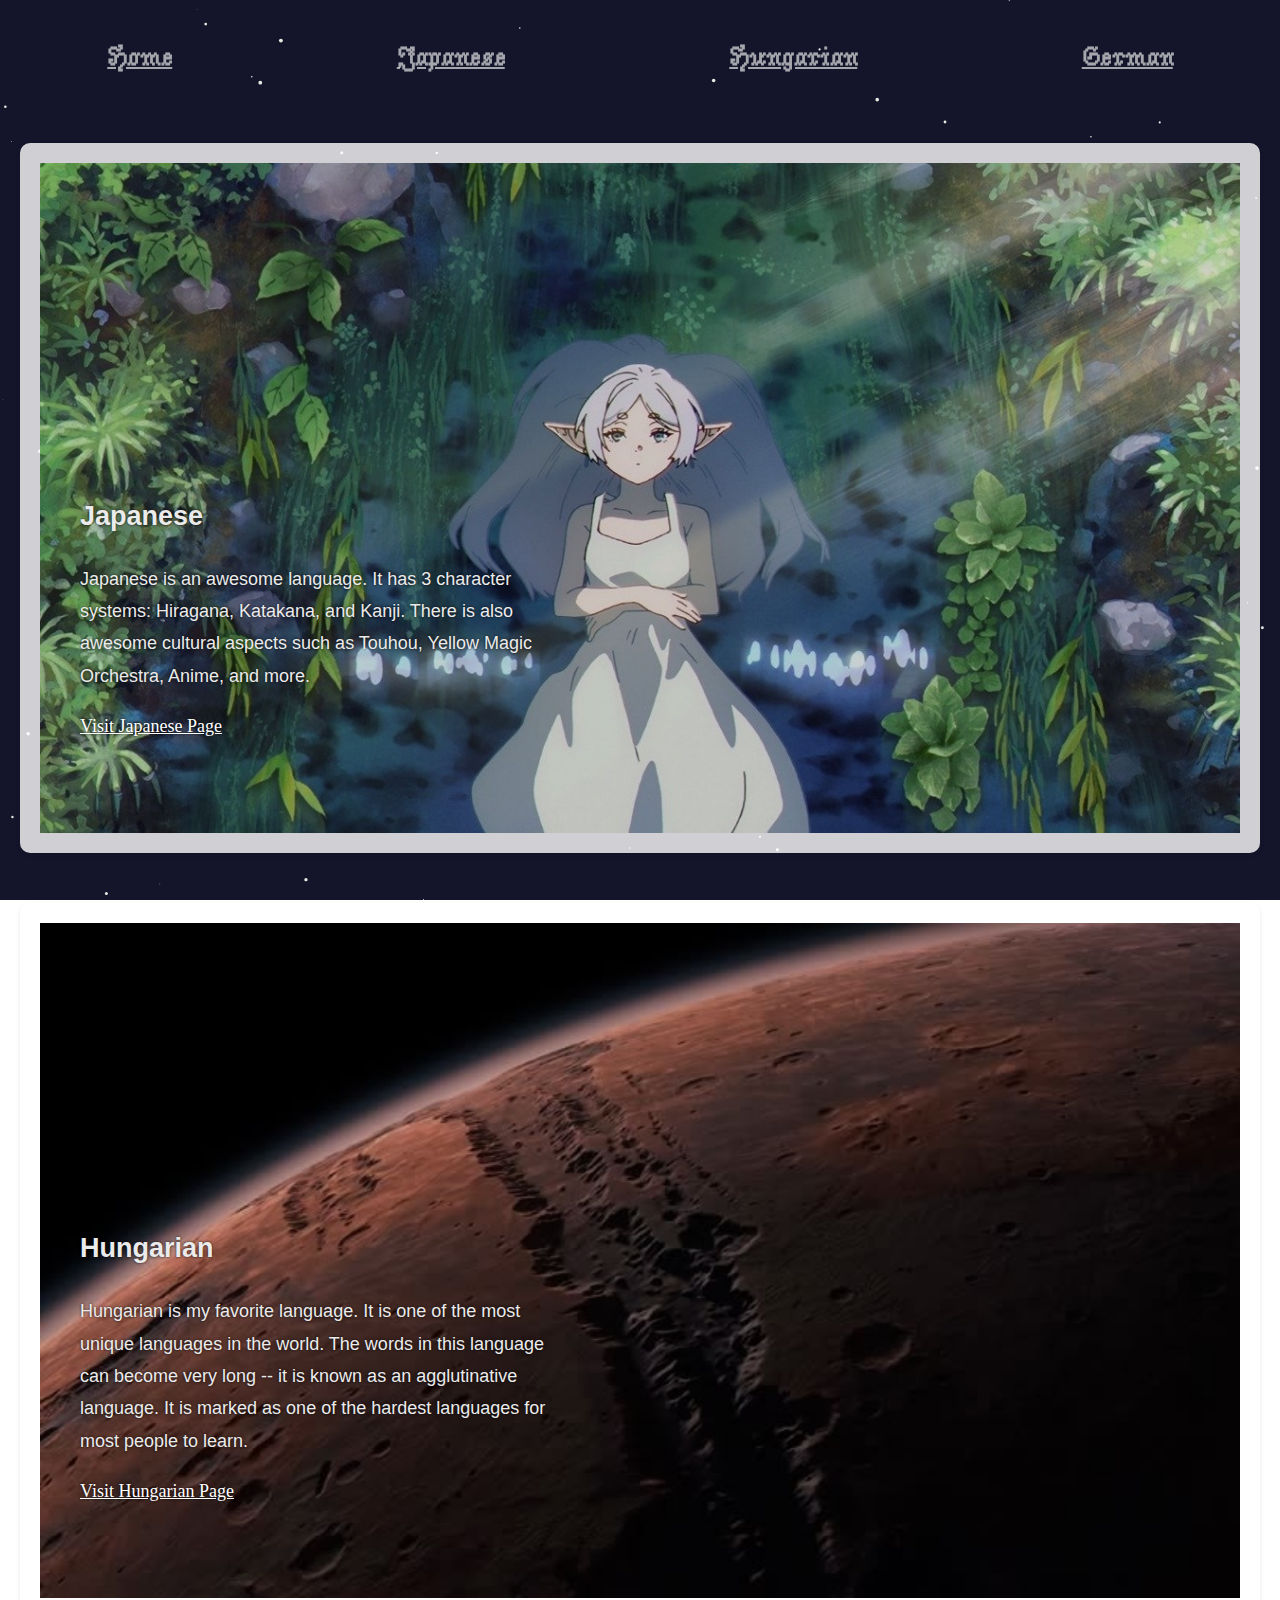
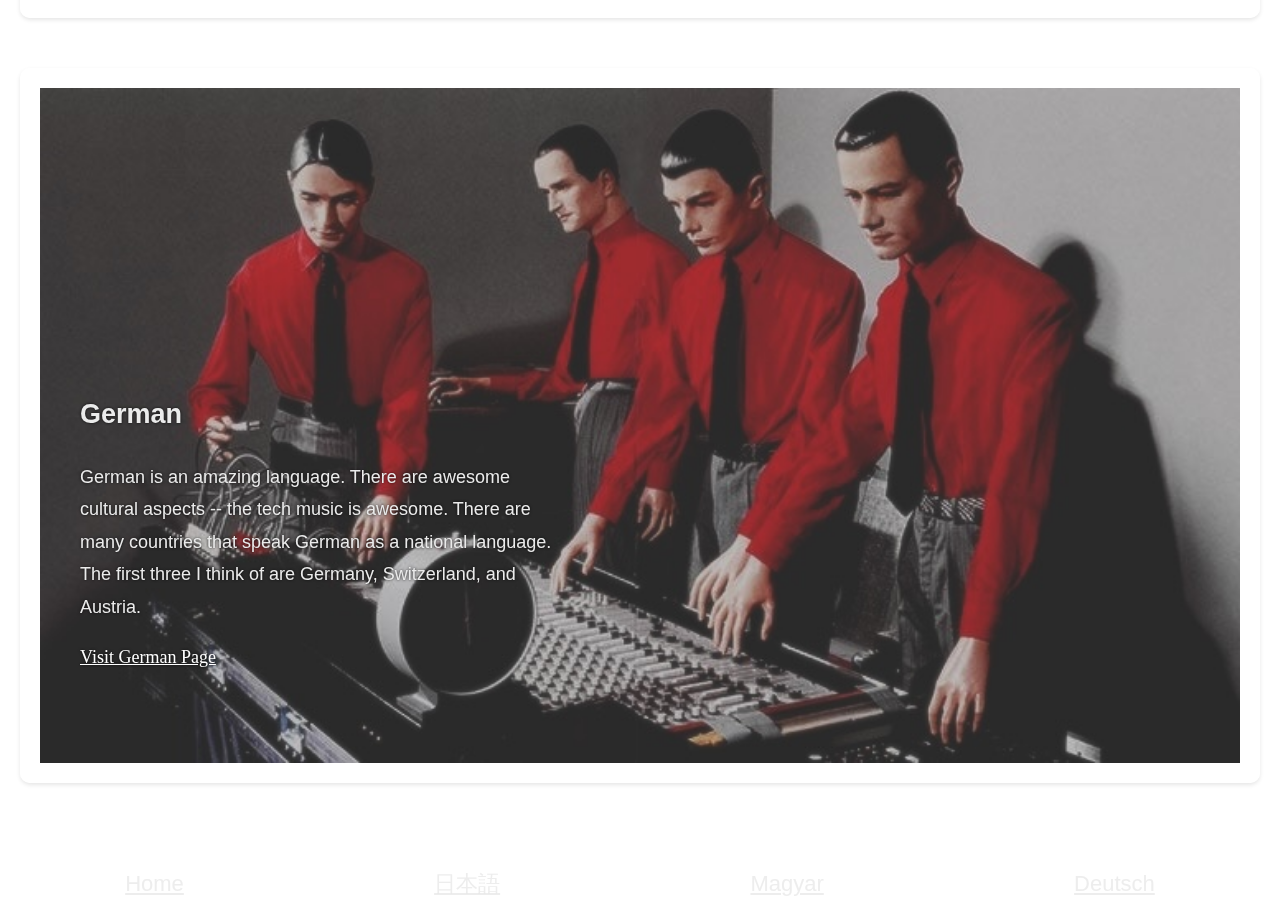
<file: index.html>
<!DOCTYPE html>
    <head>
        <meta charset="UTF-8">
        <meta name="viewport" content="width=device-width, initial-scale=1.0">
        <title>Cristina Languages</title>
        <link rel="stylesheet" href="styles.css">
        <link rel="stylesheet" href="index.css">
        <!-- Pixely Font -->
        <link href="https://fonts.googleapis.com/css2?family=Jacquarda+Bastarda+9&display=swap" rel="stylesheet">
        <link rel="preconnect" href="https://fonts.googleapis.com">
    </head>

    <body>
        <!--canvas with stars-->
        <div id="myBackground">
            <canvas id="starryBackground"></canvas>
        </div>

        <!--nav bar info-->
        <header>
            <!--links to each page-->
            <nav>
                <ul>
                    <li><a href="index.html">Home</a></li>
                    <li><a href="japanese.html">Japanese</a></li>
                    <li><a href="hungarian.html">Hungarian</a></li>
                    <li><a href="german.html">German</a></li>
                </ul>
            </nav>
        </header>

        <!--content goes here-->
        <main>
            <section id="japaneseSection">
                <!--Image Sizes-->
                <picture>
                    <!--Small Image-->
                    <source srcset="images/frierenMobile.jpg" media="(max-width: 600px)">

                    <!--Default-->
                    <img src="images/frierenFull.jpg" alt="Image of Frieren in Water">
                </picture>

                <!--Text to be overlaid-->
                <div class="textChunkOverlay">
                    <div class="textChunk">
                        <h2>Japanese</h2>
                        <p>
                            Japanese is an awesome language.
                            It has 3 character systems: Hiragana,
                            Katakana, and Kanji.
                            There is also awesome cultural aspects
                            such as Touhou, Yellow Magic Orchestra, 
                            Anime, and more.
                        </p>
                        <a href="japanese.html">Visit Japanese Page</a>
                    </div>
                </div>
            </section>

            <section id="hungarianSection">
                <!--Image Sizes-->
                <picture>
                    <!--Small Image-->
                    <source srcset="images/marsMobile.jpg" media="(max-width: 600px)">

                    <!--Default-->
                    <img src="images/mars.jpg" alt="Image of Mars">
                </picture>

                <!--Text to be overlaid-->
                <div class="textChunkOverlay">
                    <div class="textChunk">
                        <h2>Hungarian</h2>
                        <p>
                            Hungarian is my favorite language.
                            It is one of the most unique languages
                            in the world. The words in this language
                            can become very long -- it is known as an
                            agglutinative language. It is marked as
                            one of the hardest languages for most people
                            to learn.
                        </p>
                        <a href="hungarian.html">Visit Hungarian Page</a>
                    </div>
                </div>
            </section>

            <section id="germanSection">
                <!--Image Sizes-->
                <picture>
                    <!--Small Image-->
                    <source srcset="images/kraftwerkMobile.jpg" media="(max-width: 600px)" >

                    <!--Default-->
                    <img src="images/kraftwerk.jpg" alt="Image of kraftwerk with instruments" >
                </picture>
                <!--Text to be overlaid-->
                <div class="textChunkOverlay">
                    <div class="textChunk">
                        <h2>German</h2>
                        <p>
                            German is an amazing language. There are
                            awesome cultural aspects -- the tech
                            music is awesome. There are many countries
                            that speak German as a national language.
                            The first three I think of are Germany,
                            Switzerland, and Austria.
                        </p>
                        <a href="german.html">Visit German Page</a>
                    </div>
                </div>
            </section>

        </main>

        <!--links to the other pages-->
        <footer>
            <ul>
                <li><a href="index.html">Home</a></li>
                <li><a href="japanese.html">日本語</a></li>
                <li><a href="hungarian.html">Magyar</a></li>
                <li><a href="german.html">Deutsch</a></li>
            </ul>
        </footer>

        <!--Load in the Javascript!-->
        <script src="script.js"></script>
    </body>

</html>
</file>
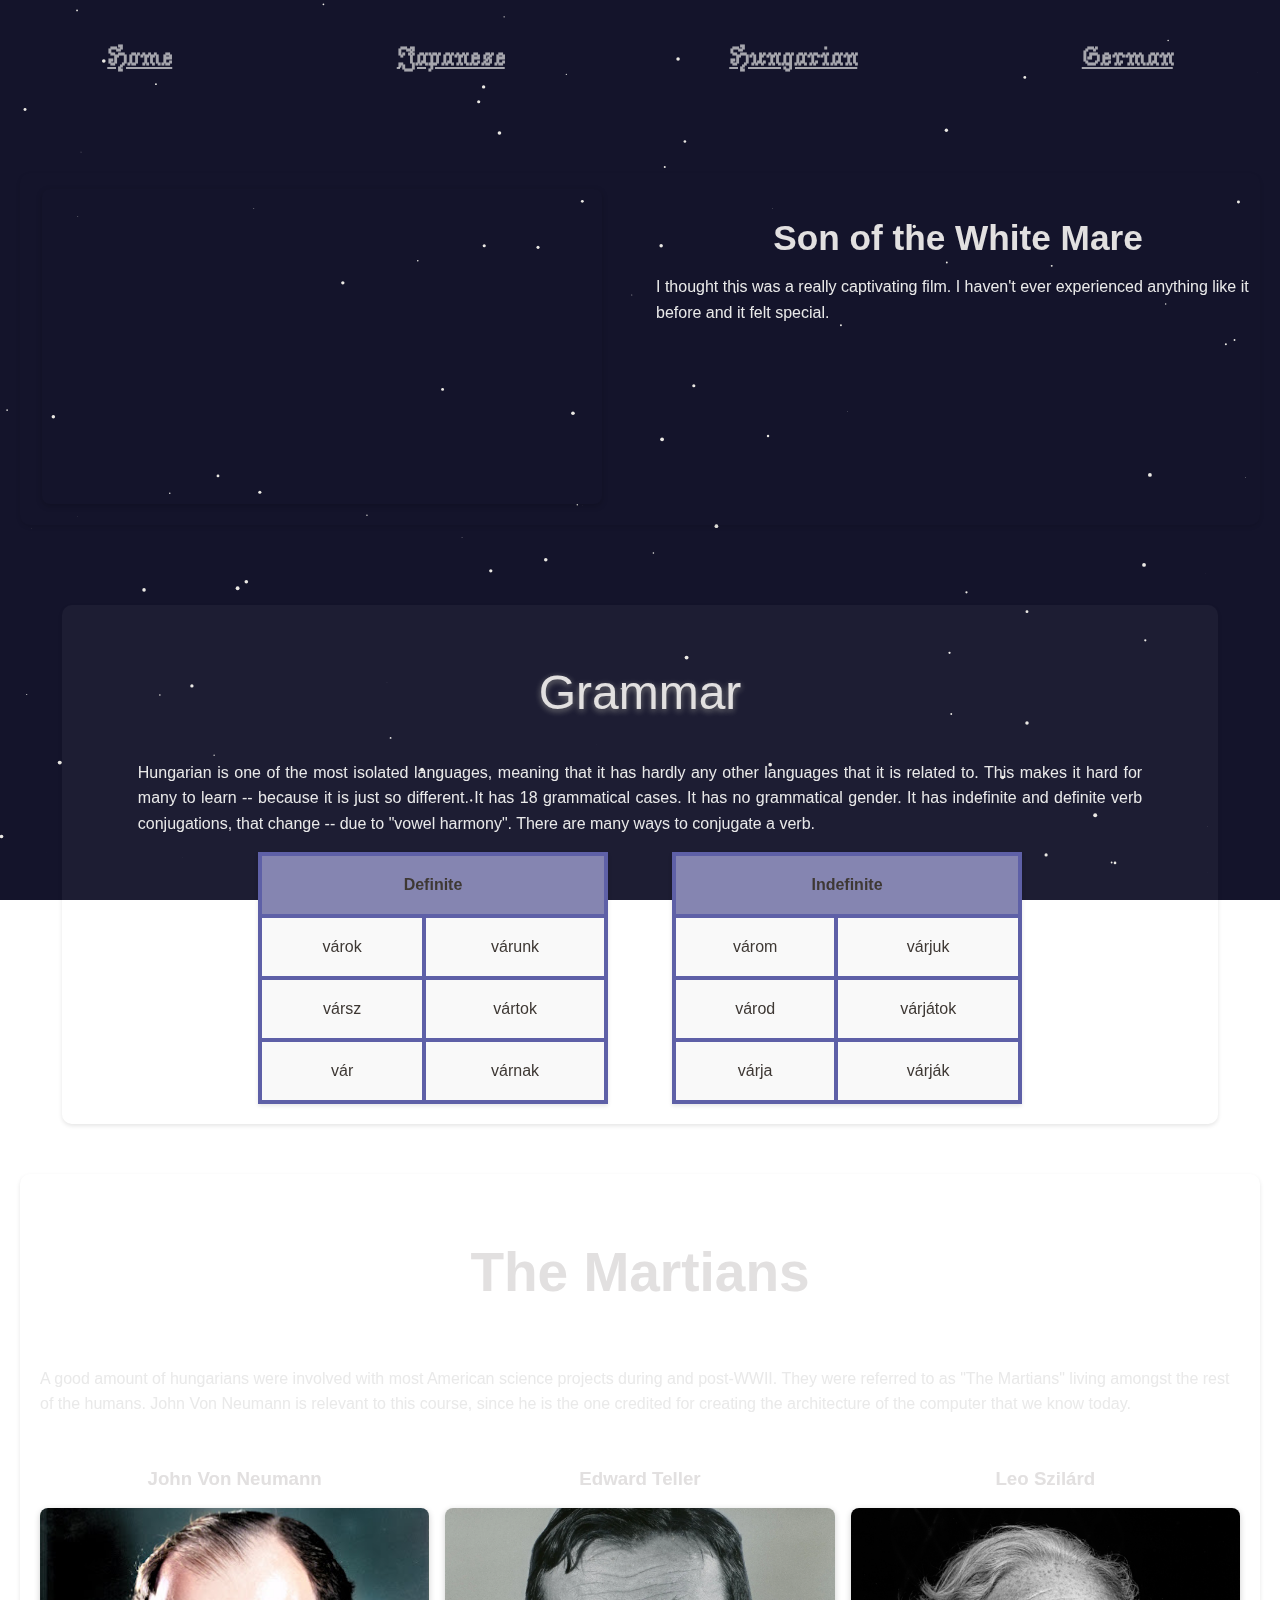
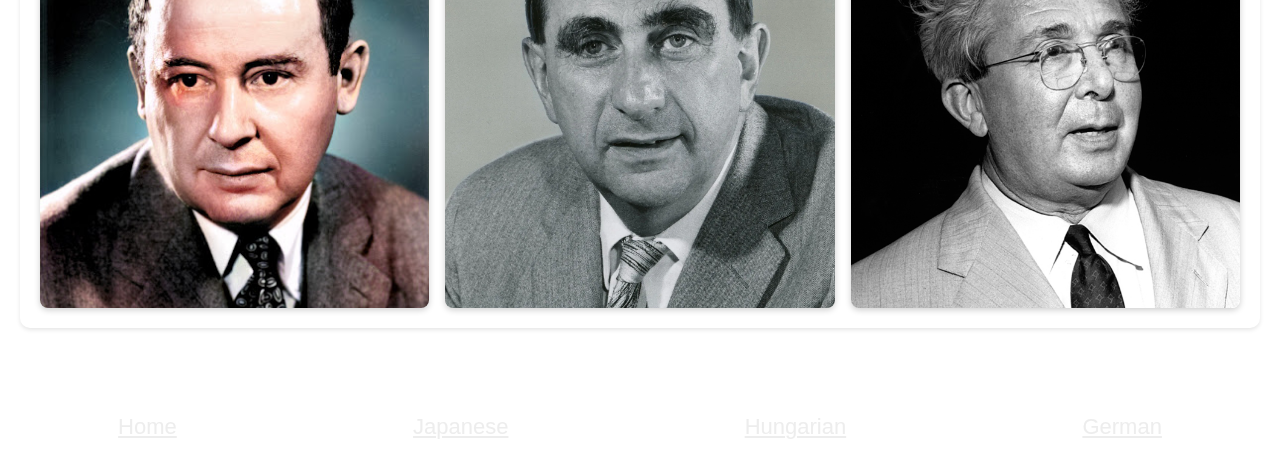
<file: hungarian.html>
<!DOCTYPE html>
    <head>
        <meta charset="UTF-8">
        <meta name="viewport" content="width=device-width, initial-scale=1.0">
        <title>Cristina Languages</title>
        <link rel="stylesheet" href="styles.css">
        <link rel="stylesheet" href="hungarian.css">
        <!-- Pixely Font -->
        <link href="https://fonts.googleapis.com/css2?family=Jacquarda+Bastarda+9&display=swap" rel="stylesheet">
        <link rel="preconnect" href="https://fonts.googleapis.com">
    </head>

    <body>
        <!--canvas with stars-->
        <div id="myBackground">
            <canvas id="starryBackground"></canvas>
        </div>
        <!--nav bar info-->
        <header>
            
            <!--links to each page-->
            <nav>
                <ul>
                    <li><a href="index.html">Home</a></li>
                    <li><a href="japanese.html">Japanese</a></li>
                    <li><a href="hungarian.html">Hungarian</a></li>
                    <li><a href="german.html">German</a></li>
                </ul>
            </nav>
        </header>

        <!--content goes here-->
        <main>
            
            <section id="whiteMareSection">
                <div id="whiteMareMedia">
                    <iframe id="whiteMareVideo" src="https://www.youtube.com/embed/oQpIt3WgDHg?si=BpfxbeglaHEqgIdv" title="YouTube video player" frameborder="0" allow="accelerometer; autoplay; clipboard-write; encrypted-media; gyroscope; picture-in-picture; web-share" referrerpolicy="strict-origin-when-cross-origin" allowfullscreen></iframe>
                </div>
                
                <div id="whiteMareInformation">
                    <h2>Son of the White Mare</h2>
                    <p>
                    I thought this was a really captivating film.
                    I haven't ever experienced anything like it
                    before and it felt special.
                    </p>
                </div>
                
            </section>

            <section id="conjugationSection">
                <h2>Grammar</h2>
                <p>
                    Hungarian is one of the most isolated languages,
                    meaning that it has hardly any other languages that
                    it is related to. This makes it hard for many to
                    learn -- because it is just so different.
                    It has 18 grammatical cases. It has no grammatical
                    gender. It has indefinite and definite verb
                    conjugations, that change -- due to "vowel harmony".
                    There are many ways to conjugate a verb.
                </p>
                <div id="conjugationTables">
                    <table>
                        <tr>
                            <th colspan="2">Definite</th>
                        </tr>
                        <tr>
                            <td>várok</td>
                            <td>várunk</td>
                        </tr>
                        <tr>
                            <td>vársz</td>
                            <td>vártok</td>
                        </tr>
                        <tr>
                            <td>vár</td>
                            <td>várnak</td>
                        </tr>
                    </table>
                    <table>
                        <tr>
                            <th colspan="2">Indefinite</th>
                        </tr>
                        <tr>
                            <td>várom</td>
                            <td>várjuk</td>
                        </tr>
                        <tr>
                            <td>várod</td>
                            <td>várjátok</td>
                        </tr>
                        <tr>
                            <td>várja</td>
                            <td>várják</td>
                        </tr>
                    </table>
                </div>
                
            </section>

            <section id="martiansSection">
                <div id="martianInformation">
                    <h2>The Martians</h2>
                    <p>
                        A good amount of hungarians were involved with most
                        American science projects during and post-WWII. 
                        They were referred to as "The Martians" living
                        amongst the rest of the humans. 

                        John Von Neumann is relevant to this course, since 
                        he is the one credited for creating the architecture
                        of the computer that we know today. 
                    </p>
                </div>
                

                <div id="people">
                    <div class="person">
                        <h3>John Von Neumann</h3>
                        <img src="images/vonneumann.jpg" alt="Image of Von Neumann">
                    </div>
                    
                    <div class="person">
                        <h3>Edward Teller</h3>
                        <img src="images/teller.jpg" alt="Image of Edward Teller">
                    </div>
                    
                    <div class="person">
                        <h3>Leo Szilárd</h3>
                        <img src="images/szilard.png" alt="Image of Leonard Szilárd">
                    </div>
                    
                </div>
                
            </section>

        </main>

        <!--links to the other pages-->
        <footer>
            <ul>
                <li><a href="index.html">Home</a></li>
                <li><a href="japanese.html">Japanese</a></li>
                <li><a href="hungarian.html">Hungarian</a></li>
                <li><a href="german.html">German</a></li>
            </ul>
        </footer>
        <!--Load in the Javascript!-->
        <script src="script.js"></script>
    </body>

</html>
</file>
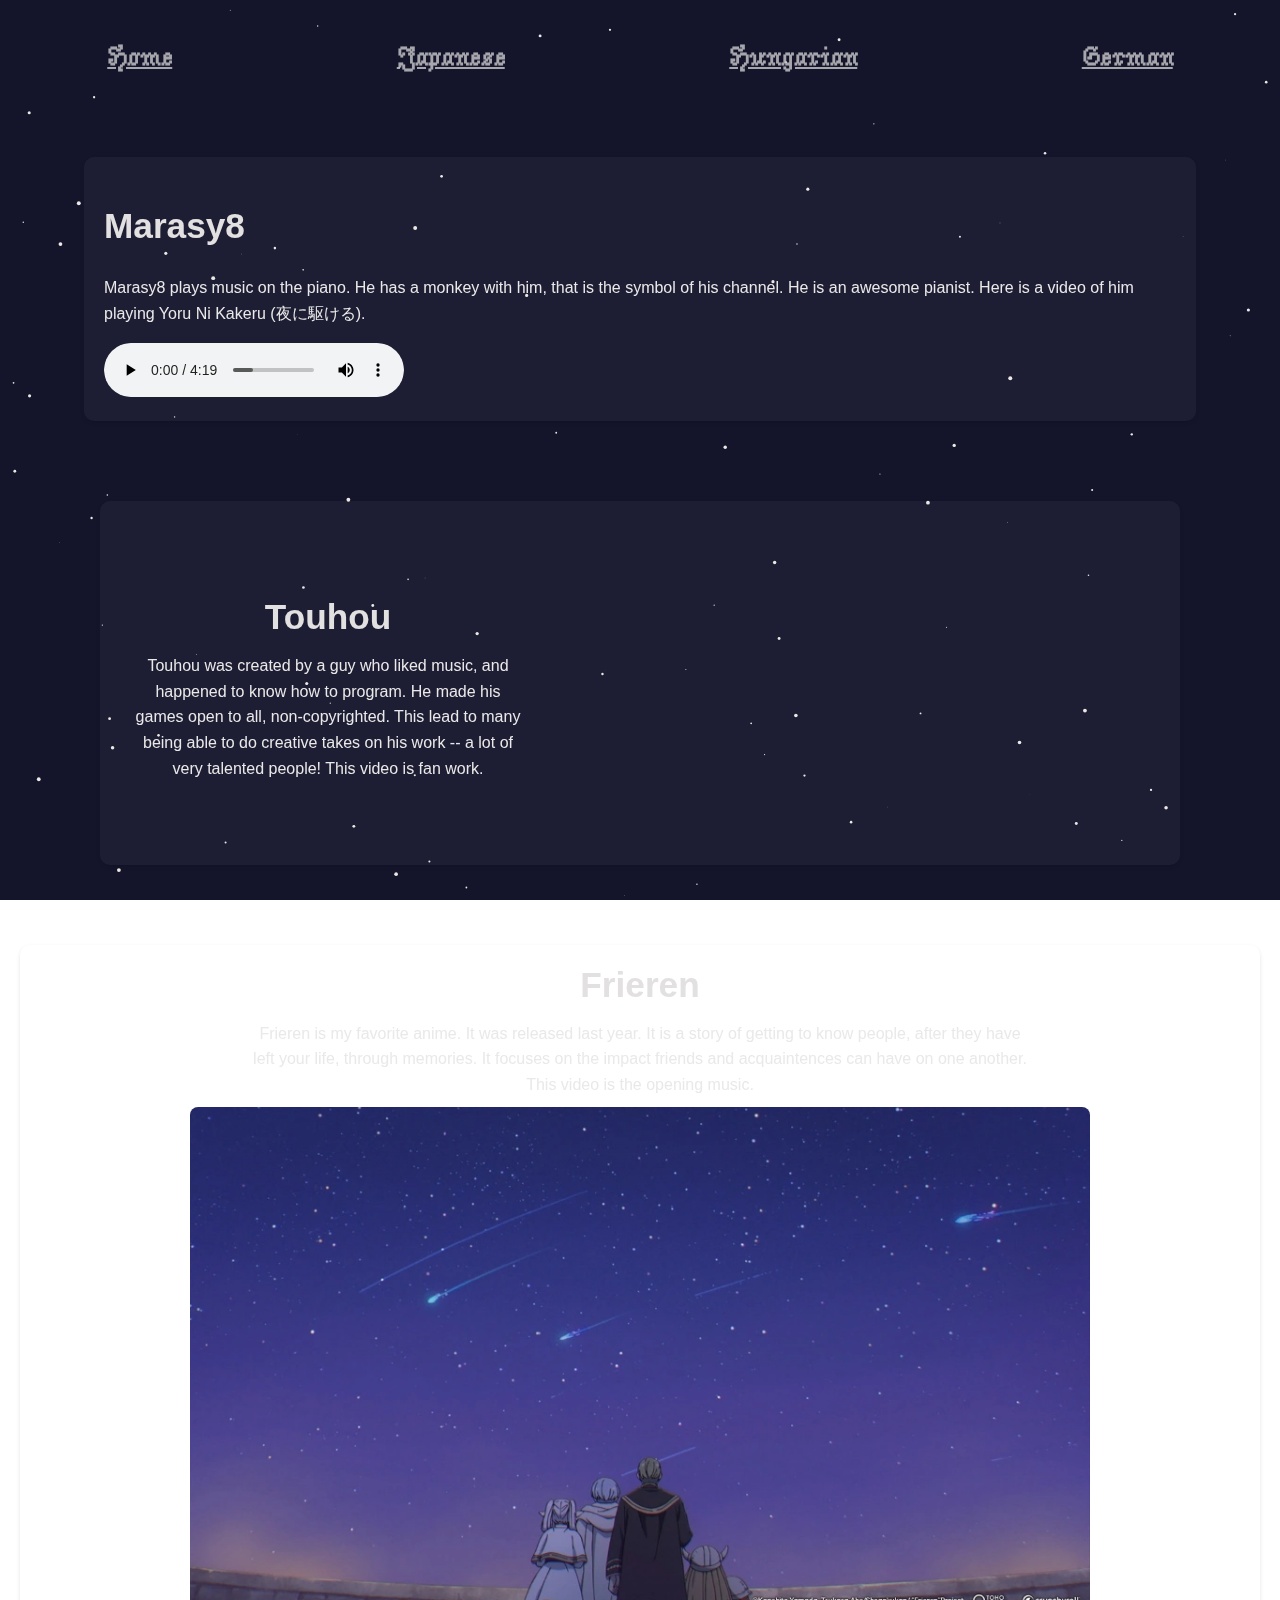
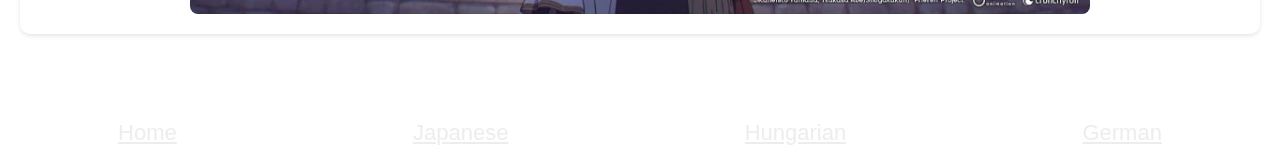
<file: japanese.html>
<!DOCTYPE html>
    <head>
        <meta charset="UTF-8">
        <meta name="viewport" content="width=device-width, initial-scale=1.0">
        <title>Cristina Languages</title>
        <link rel="stylesheet" href="styles.css">
        <link rel="stylesheet" href="japanese.css">
        <!-- Pixely Font -->
        <link href="https://fonts.googleapis.com/css2?family=Jacquarda+Bastarda+9&display=swap" rel="stylesheet">
        <link rel="preconnect" href="https://fonts.googleapis.com">
    </head>

    <body>
         <!--canvas with stars-->
         <div id="myBackground">
            <canvas id="starryBackground"></canvas>
        </div>
        <!--nav bar info-->
        <header>
            <!--links to each page-->
            <nav>
                <ul>
                    <li><a href="index.html">Home</a></li>
                    <li><a href="japanese.html">Japanese</a></li>
                    <li><a href="hungarian.html">Hungarian</a></li>
                    <li><a href="german.html">German</a></li>
                </ul>
            </nav>
        </header>

        <!--content goes here-->
        <main>
            <section id="marasy8Section">

                <h2 id="marasy8Header">Marasy8</h2>
                <p id="marasy8Information">
                    Marasy8 plays music on the piano. 
                    He has a monkey with him, that is the symbol 
                    of his channel. He is an awesome pianist. 
                    Here is a video of him playing Yoru Ni Kakeru
                    (夜に駆ける). 
                </p>
                <audio id="marasy8Audio" controls>
                    <source src="media/yorunikakeru.mp3" type="audio/mp3">
                </audio>
            </section>

            <section id="touhouSection">
                <div id="touhouInformation">
                    <h2>Touhou</h2>
                    <p>
                        Touhou was created by a guy who liked music,
                        and happened to know how to program.

                        He made his games open to all, non-copyrighted.
                        This lead to many being able to do creative
                        takes on his work -- a lot of very talented
                        people! This video is fan work.
                    </p>
                </div>
                <div id="touhouMedia">
                    <iframe width="560" height="315" src="https://www.youtube.com/embed/ByMkrU6D-uM?si=M-ckBkdF_uE_9VVJ" title="YouTube video player" frameborder="0" allow="accelerometer; autoplay; clipboard-write; encrypted-media; gyroscope; picture-in-picture; web-share" referrerpolicy="strict-origin-when-cross-origin" allowfullscreen></iframe>
                </div>
            </section>

            <section id="frierenSection">
                <div id="frierenInformation">
                    <h2>Frieren</h2>
                    <p>
                        Frieren is my favorite anime. It was released last year.
                        It is a story of getting to know people, after they have
                        left your life, through memories. It focuses on the
                        impact friends and acquaintences can have on one another.
                        This video is the opening music.
                    </p>
                </div>
                <div id="frierenMedia">
                    <img src="images/frierenSpace.jpg" alt="Image of Frieren with friends">
                </div>
            </section>

        </main>

        <!--links to the other pages-->
        <footer>
            <ul>
                <li><a href="index.html">Home</a></li>
                <li><a href="japanese.html">Japanese</a></li>
                <li><a href="hungarian.html">Hungarian</a></li>
                <li><a href="german.html">German</a></li>
            </ul>
        </footer>
        
        <!--Load in the Javascript!-->
        <script src="script.js"></script>
        <script src="japanese.js"></script>
    </body>

</html>
</file>
<file: index.css>
/* mobile first decorations */
section {
    /*set the position to relative, to make everything on it absolute.*/
    position: relative; 
    margin: 20px; 
    padding: 10px;

    /*slightly transparent card*/
    background-color: rgba(255, 255, 255, 0.8);
    border-radius: 10px;
    /*no difference on x, moved below 2 pixels, and blur radius of 4*/
    box-shadow: 0 2px 4px rgba(0, 0, 0, 0.1);
}

picture {
    /*relative, so that the text above it can be absolute*/
    position: relative; 
    /*take up full width of parent container */
    display: block;
}

picture img {
    width: 100%;
    height: auto;
    max-width: 100%;
    display: block;
}


.textChunkOverlay {
    max-width: 80%;
    /*absolute so that it adapts to parent container*/
    position: absolute; 
    bottom: 10px; 
    left: 10px;
}

/*the links*/
.textChunkOverlay a {
    color: #f1f1f1; 
    text-decoration: underline;
}

.textChunk {
    /*position*/
    position: relative; 
    margin-left: 10px; 

    /*text styling*/
    color: #ebebeb;
    text-shadow: 0px 0px 3px rgba(0, 0, 0, 0.791); 
    font-weight: 500;
    font-size: 16px; 

    /*readability*/
    line-height: 2.0; 
    background: none; 
}


/* Medium Screen */
@media screen and (min-width: 400px) {
    /* gets padding */
    section {
        margin: 50px 0; 
        padding: 20px;
    }

    /*Style text*/
    .textChunkOverlay {
        bottom: 20px; 
        left: 20px;
        padding: 10px;
    }
    
}

.textChunk a {
    color: #ffffff;
    font-family: cursive;
}

.textChunk a:hover {
    color: #e2e2e2;
    text-shadow: -4px 3px 0px #ffffff38,
                 3px 2px 0px #6973d175,
                 -3px -3px 0px #2719ecb5;
}

@media screen and (min-width: 600px) {
    .textChunkOverlay {
        max-width: 50%;
    }
    .textChunk {
        font-size: 14px;
        
    }
}

@media screen and (min-width: 900px) {
    .textChunkOverlay {
        max-width: 40%;
    }
    .textChunk {
        bottom: 80px; 
        left: 20px;
        font-size: 18px;
        line-height: 1.8;
    }
}
</file>
<file: hungarian.css>
img {
    width: 100%;
    position: relative;
    display: block;
    border-radius: 8px; 
    box-shadow: 0 2px 6px rgba(0, 0, 0, 0.2);
}

section {
    background-color: rgba(255, 255, 255, 0);
}


h2, h3 {
    font-family: Arial, sans-serif;
    text-align: center;
    color: #e2e0e0;
}

p {
    line-height: 1.6;
    font-family: Arial, sans-serif;
    color: #e9e9e9;
}

#whiteMareVideo {
    width: 100%;
    height: 315px;
    border-radius: 8px;
    margin-bottom: 5px;
    box-shadow: 0 2px 6px rgba(0, 0, 0, 0.2);
 }

 #whiteMareMedia {
    
    display: flex;
    justify-content: center; /* Center the video horizontally */
    
 }


#conjugationSection {
    color: #3e3834;
    background-color: rgba(255, 255, 255, 0.041);
    
    width: 90%;
    margin: 0 auto;
}

#conjugationSection h2 {
    font-size: 3rem;
    text-shadow: 0 2px 6px #828282;
}

#conjugationSection h2, 
#conjugationSection p {
    font-weight: 500;

    
}

#conjugationTables {
    display: flex; /* Use Flexbox to align tables side by side */
    flex-direction: column;
    gap: 1rem; /* Add space between the tables */
    margin-top: 1rem;
    align-items: center;
    
}

#conjugationTables table {
    width: 350px; /* Set a fixed width for the tables */
    
    border-collapse: collapse; /* Collapse table borders */
    text-align: center; /* Center-align text */
    background-color: #f9f9f9; /* Light background color */
    box-shadow: 0 2px 4px rgba(0, 0, 0, 0.1); 

    
}

#conjugationSection th,
#conjugationSection td {
    padding: 20px;
    text-align: center;
    border: 4px solid #5e60a7; /* Add borders for tables */
    background-color: #f9f9f9; /* Light background for readability */
}

#conjugationSection th {
    background-color: #7676a7e3; /* Different background for headers */
    font-weight: bold;
}

#conjugationSection p {
    width: 90%; /* Allow it to shrink to fit smaller screens */
    margin: 0 auto; /* Center the paragraph horizontally */
    text-align: justify; /* Optional: Justify the text for better readability */
    line-height: 1.6; /* Optional: Add line height for better readability */
    padding: 0 1rem; /* Add horizontal padding for spacing on smaller screens */
}

#martiansSection {
    display: grid;
    grid-template-rows: auto 1fr; /* Two rows: first row auto size, second row flexible */
    gap: 1rem; /* Optional: Adds spacing between rows */
    
}

#martiansSection h2 {
    font-size: 55px;
}

#martianInformation {
    display: flex; 
    flex-direction: column;
    
    align-items: center;
    
}

 @media screen and (min-width: 600px) {
    #whiteMareVideo {
        width: 560px;
        height: 315px;
    }
    #people {
        display: grid;
        grid-template-columns: repeat(3, 1fr); /* Three equal columns */
        gap: 1rem; 
        align-items: stretch;
    }
    .person img {
        width: 100%; /* Scales to fit */
        height: auto; /* Maintains aspect ratio */
        max-height: 400px; /* Prevents images from getting too large */
        object-fit: cover; /* Ensures images fill their container consistently */
    }

    
 }

@media screen and (min-width: 800px) {
    #conjugationTables {
        display: flex; /* Use Flexbox to align tables side by side */
        flex-direction: row;
        justify-content: center; /* Center tables horizontally */
        gap: 4rem; /* Add space between the tables */
        margin-top: 1rem;
        
    }
}

@media screen and (min-width: 1000px) {
    #whiteMareSection {
        display: grid;
        grid-template-columns: 1fr 1fr; /* Two equal columns */
        /* A little space between! */
        gap: 2rem; 

        /*Make it so that it doesn't go too far right and look weird*/
        max-width: 1300px; 

        /*margin: 0 auto;*/
        margin: 5rem 0; /* Adds 2rem space above and below the section */
        padding: 1rem 0; /* Adds padding inside the section for extra spacing */
    }
    #whiteMareInformation h2 {
        font-size: 2.2rem; /* Adjust font size as needed */
        margin-bottom: 1rem;
    }
    #whiteMareInformation p {
        font-size: 1rem; /* Adjust font size as needed */
        line-height: 1.6;
    }
}
</file>
<file: japanese.css>
section {
    background-color: rgba(255, 255, 255, 0.152);
}

h2, h3 {
    font-family: Arial, sans-serif;
    text-align: left;
    color: #e2e0e0;
}

p {
    line-height: 1.6;
    font-family: Arial, sans-serif;
    color: #e9e9e9;
}

#marasy8Section {
    background-color: rgba(255, 255, 255, 0.041);
}
#marasy8Audio {
    border-radius: 25px; /* Round the corners of the audio player */
    transition: box-shadow 0.3s ease-in-out; /* Smooth transition for the shadow */
}


#frierenSection {
    background-color: rgba(255, 255, 255, 0);
}
/* full width and vertical display*/
#frierenMedia img {
    width: 100%; 
    height: auto; 
    display: block; 
    margin: 0 auto; 
    border-radius: 8px;
}

#frierenInformation h2, #frierenInformation p{
    text-align: center;
    width: 90%;
    margin: 0 auto;
    margin-bottom: 10px;
    
}

#touhouSection {
    display: grid;
    max-width: 1300px; 
    flex-direction: column;
    max-width: 100%;
    /*margin all around*/
    margin: 1rem; 
    /*cutesy padding*/
    padding: 1rem; 
    /*vertical alignment*/
    align-items: center; 

    background-color: rgba(255, 255, 255, 0.041);
    overflow: hidden;
}

#touhouInformation h2, #touhouInformation p {
    text-align: center; 
}

#touhouInformation h2 {
    font-size: 2.2rem; 
    margin-bottom: 1rem; 
}

#touhouInformation p {
    font-size: 1rem; 
    line-height: 1.6; 
}

#touhouMedia {
    display: flex;
    justify-content: center;
    
}
#touhouMedia iFrame {
    width: 100%;
    height: 300px;
}

@media screen and (min-width: 1024px) {
    #frierenMedia img {
        width: 75%; 
        height: auto; 
        display: block;
        margin: 0 auto;
    }

    #frierenInformation h2 {
        font-size: 2.2rem; 
        margin-bottom: 1rem; 
    }

    #frierenInformation h2, #frierenInformation p {
        width: 65%;
    }

    #touhouSection {
        display: grid;
        /*two columns*/
        grid-template-columns: 1fr 1fr; 
        /*space between columns*/
        gap: 4rem; 
        max-width: 1300px; 
        /*margin all around*/
        margin: 5rem; 
        /*cutesy padding*/
        padding: 2rem; 
        /*vertical alignment*/
        align-items: center; 
    
        background-color: rgba(255, 255, 255, 0.041);
    }

    #touhouMedia {
        display: flex;
        justify-content: center;
        width: 560px;
    }

    #marasy8Header {
        font-size: 2.2rem; 
    }
    #marasy8Section {
        margin: 4rem;
    }
}
</file>
<file: styles.css>
/* Reset body and html styles */
html, body {
    /*No margin, no padding -- make it go to the edge*/
    margin: 0;
    padding: 0;

    /*Take up the whole screen */
    width: 100%;
    height: 100%;
}

/* Tthe starry background! */
#starryBackground {
    /*The canvas is the whole screen, and stays in the same position*/
    position: fixed; 
    /*The canvas begins in the top left*/
    top: 0;
    left: 0;
    /*The canvas is in the background*/
    z-index: -1; 
    /*It takes the whole viewport*/
    width: 100vw;
    height: 100vh;
}

main {
    /*main adjusts to where it fits*/
    position: relative;
    /*text does not go to edge*/
    padding: 20px;
    /*basic font styling*/
    font-family: Arial, sans-serif;
}

section {
    position: relative;
    /*top and bottom spacing, not bottom*/
    margin: 50px 0;
    padding: 20px;
    background-color: rgba(255, 255, 255, 0.78);
    /*Curved edges */
    border-radius: 10px;
    /*no horizontal effect, virtical yes, and blur of 4px*/
    box-shadow: 0 2px 4px rgba(0, 0, 0, 0.1);
}


/* Base nav bar styling (mobile-first, vertical layout) */
nav {
    margin-top: 40px; /* Add margin from the top of the page */
}

nav ul {
    /*no bulletted art*/
    list-style-type: none; 
    margin: 0; 
    padding: 0; 
    display: flex; 
    flex-direction: column;
    /*verically centered*/
    align-items: center; 
    gap: 10px; 
}

nav li {
    margin: 0; 
}

nav a {
    text-decoration: underline; 
    font-size: 25px; 
    color: #e5e5e5b2;
    font-family: "Jacquarda Bastarda 9", serif;
    font-weight: 900;
    text-align: center;

    
}

footer a:hover {
    color: #ebe9e4; /* Slightly lighter color for hover effect */
    text-shadow: -4px 3px 0px #ffffff38,
                 3px 2px 0px #69d18575,
                 -3px -3px 0px #2719ecb5;
}

footer ul {
    list-style-type: none; 
    padding: 0px;
    padding-bottom: 20px; 
    display: flex; 
    flex-direction: row; 
    align-items: center;
    justify-content: space-around;
}

footer li {
    margin: 0; 
}

footer a {
    text-decoration: underline; 
    font-size: 22px;
    color: #e5e5e5b2;
    font-family: "Arial", sans-serif;
    text-align: center; 
}

nav a:hover {
    color: #ebe9e4; 
    text-shadow: -4px 3px 0px #ffffff38,
                 3px 2px 0px #69d18575,
                 -3px -3px 0px #2719ecb5;
}


/*Media first! */
@media screen and (max-width: 600px) {
    picture img {
        width: 100vw; 
        height: auto;
    }
}

@media screen and (min-width: 600px) {
    nav ul {
        /*horizontal mode!*/
        flex-direction: row; 
        justify-content: space-around;
    }

    
}
</file>
